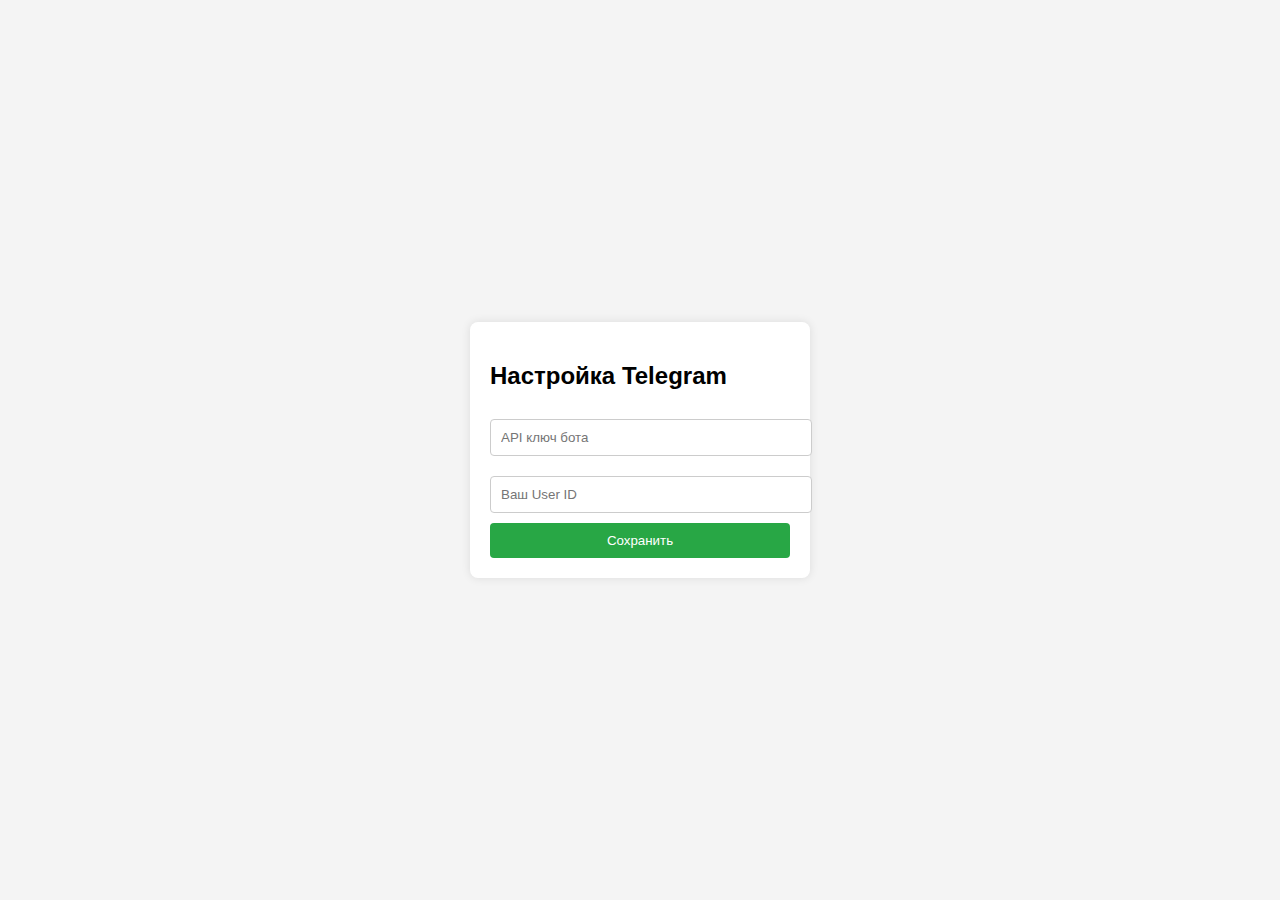
<file: templates/setup.html>
<!DOCTYPE html>
<html lang="ru">
<head>
    <meta charset="UTF-8">
    <meta name="viewport" content="width=device-width, initial-scale=1.0">
    <title>Настройка Telegram</title>
    <style>
        body {
            font-family: Arial, sans-serif;
            margin: 0;
            padding: 0;
            display: flex;
            justify-content: center;
            align-items: center;
            height: 100vh;
            background-color: #f4f4f4;
        }
        .container {
            background: white;
            padding: 20px;
            border-radius: 8px;
            box-shadow: 0 0 10px rgba(0, 0, 0, 0.1);
            width: 300px;
        }
        input {
            width: 100%;
            padding: 10px;
            margin: 10px 0;
            border: 1px solid #ccc;
            border-radius: 4px;
        }
        button {
            width: 100%;
            padding: 10px;
            background-color: #28a745;
            color: white;
            border: none;
            border-radius: 4px;
            cursor: pointer;
        }
        button:hover {
            background-color: #218838;
        }
    </style>
</head>
<body>
    <div class="container">
        <h2>Настройка Telegram</h2>
        <form id="setup-form">
            <input type="text" id="api_key" placeholder="API ключ бота" required>
            <input type="text" id="user_id" placeholder="Ваш User ID" required>
            <button type="submit">Сохранить</button>
        </form>
    </div>

    <script>
        document.getElementById('setup-form').addEventListener('submit', async (e) => {
            e.preventDefault();
            const apiKey = document.getElementById('api_key').value;
            const userId = document.getElementById('user_id').value;

            const response = await fetch('/setup', {
                method: 'POST',
                headers: {
                    'Content-Type': 'application/x-www-form-urlencoded',
                },
                body: `api_key=${encodeURIComponent(apiKey)}&user_id=${encodeURIComponent(userId)}`
            });

            const data = await response.json();
            if (data.status === 'success') {
                window.location.href = '/';
            } else {
                alert('Ошибка: ' + data.message);
            }
        });
    </script>
</body>
</html>
</file>
